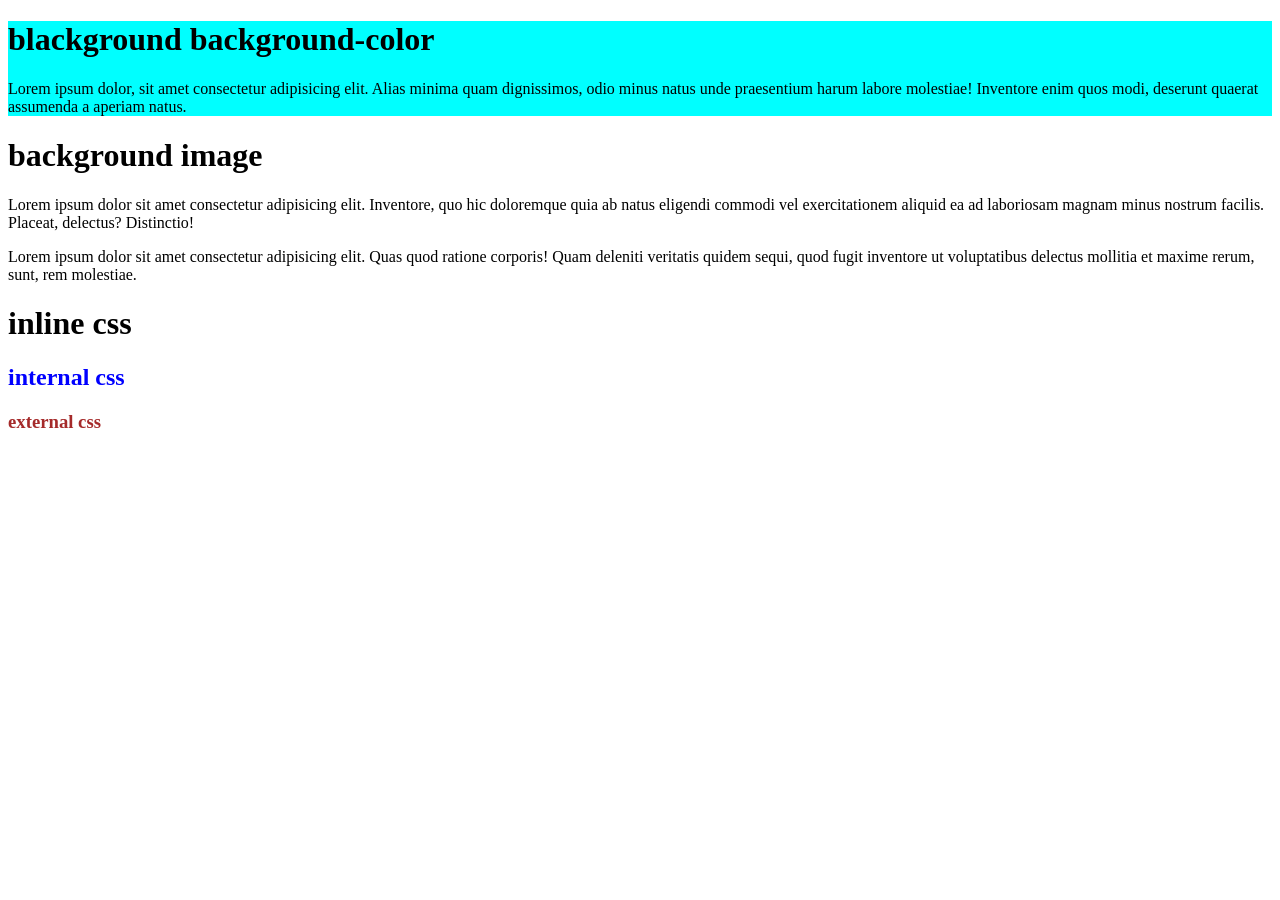
<file: index.html>
<!DOCTYPE html>
<html lang="en">

<head>
    <meta charset="UTF-8">
    <meta name="viewport" content="width=, initial-scale=1.0">
    <title>Document</title>
    <link rel="stylesheet" href="style.css">
    <style>
        h2 {
            color: blue;
        }
    </style>
</head>
<div style="background-color: aqua;">
    <h1>blackground background-color</h1>
    <p>Lorem ipsum dolor, sit amet consectetur adipisicing elit. Alias minima quam dignissimos, odio minus natus unde praesentium harum labore molestiae! Inventore enim quos modi, deserunt quaerat assumenda a aperiam natus.</p>
</div>
<div>
    <h1>background image</h1>
    <p>Lorem ipsum dolor sit amet consectetur adipisicing elit. Inventore, quo hic doloremque quia ab natus eligendi commodi vel exercitationem aliquid ea ad laboriosam magnam minus nostrum facilis. Placeat, delectus? Distinctio!</p>Lorem ipsum dolor sit amet consectetur adipisicing elit. Quas quod ratione corporis! Quam deleniti veritatis
        quidem sequi, quod fugit inventore ut voluptatibus delectus mollitia et maxime rerum, sunt, rem molestiae. </p>
</div>

<body>
    <h1 style="color: black;">inline css</h1>
    <h2>internal css</h2>
    <h3>external css</h3>
</body>

</html>
</file>
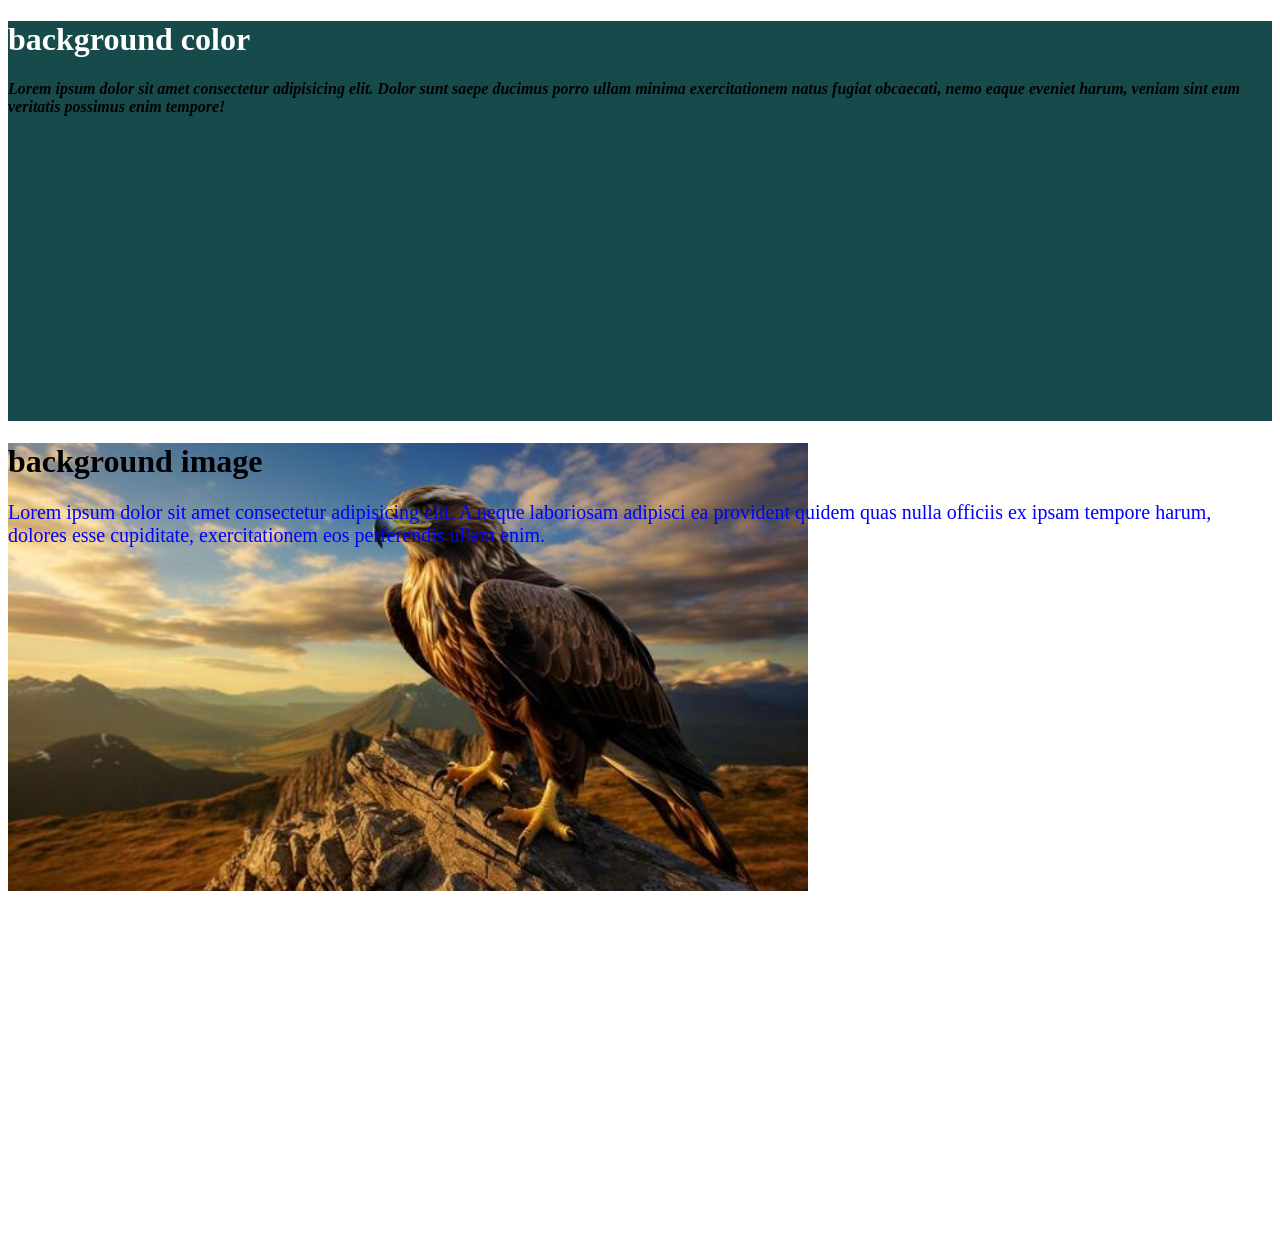
<file: background.html>
<!DOCTYPE html>
<html lang="en">

<head>
    <meta charset="UTF-8">
    <meta name="viewport" content="width=device-width, initial-scale=1.0">
    <title>Document</title>
</head>

<body>
    <div style="background-color: rgb(23, 75, 75);height: 400px;">
        <h1 style="color: white;">background color</h1>
        <p style="font-style: italic;font-weight: 700;">Lorem ipsum dolor sit amet consectetur adipisicing elit. Dolor sunt saepe ducimus porro ullam minima
            exercitationem natus fugiat obcaecati, nemo eaque eveniet harum, veniam sint eum veritatis possimus enim
            tempore!</p>

    </div>
    <div style="background-image: url(eagle.jpg);height: 800px;background-repeat: no-repeat;background-size: 800px;">
        <h1 >background image</h1>
        <p style="color: blue;font-size: 20px;">Lorem ipsum dolor sit amet consectetur adipisicing elit. A neque laboriosam adipisci ea provident quidem quas
            nulla officiis ex ipsam tempore harum, dolores esse cupiditate, exercitationem eos perferendis ullam enim.
        </p>
    </div>
</body>

</html>
</file>
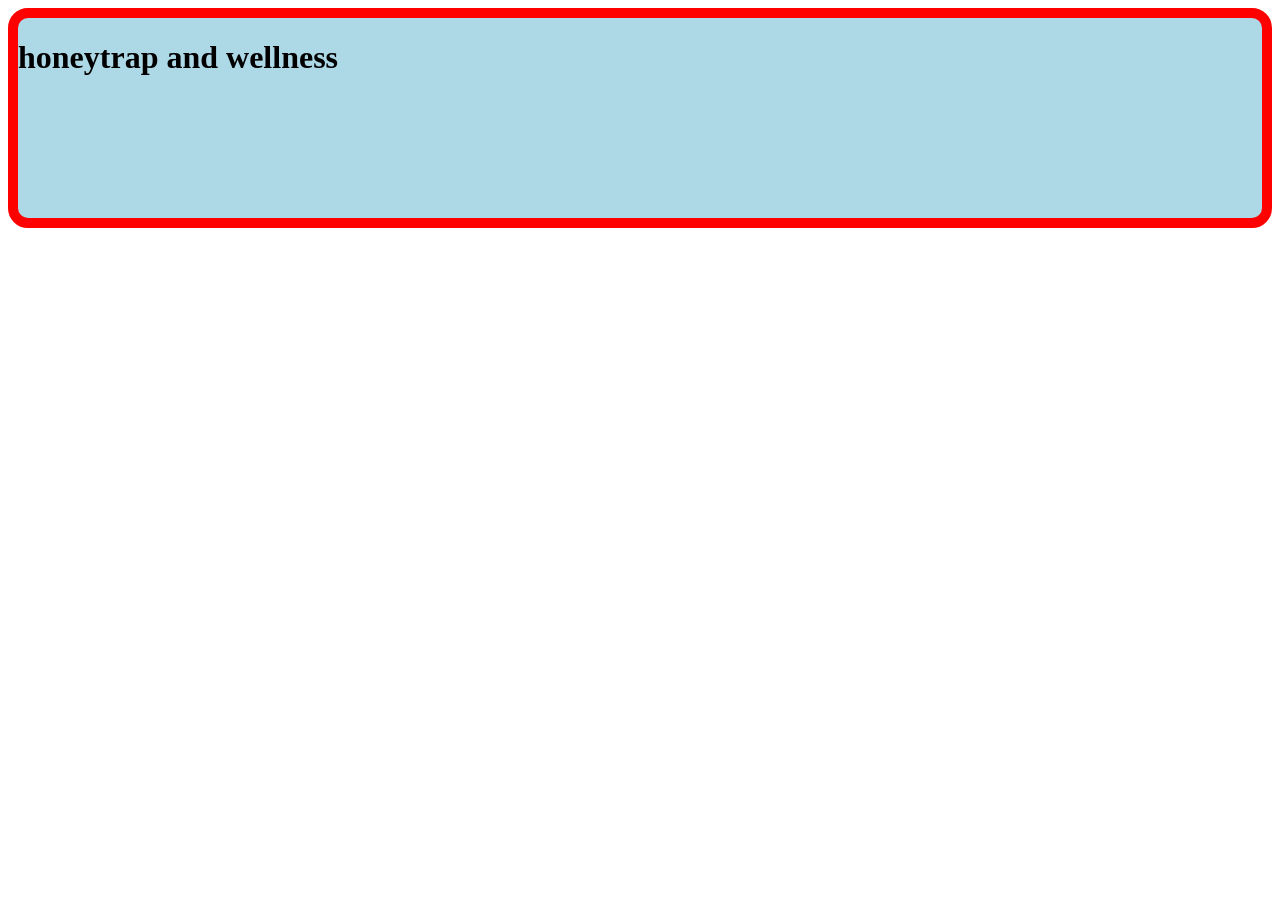
<file: borders.html>
<!DOCTYPE html>
<html lang="en">
<head>
    <meta charset="UTF-8">
    <meta name="viewport" content="width=device-width, initial-scale=1.0">
    <title>Document</title>
    <style>
        .container{
            background-color: lightblue;
            height: 200px;
            border: 10px solid red;
            border-radius: 20px
        }
    </style>
</head>
<body>
    <div class="container">
        <h1>honeytrap and wellness</h1>

    </div>
</body>
</html>
</file>
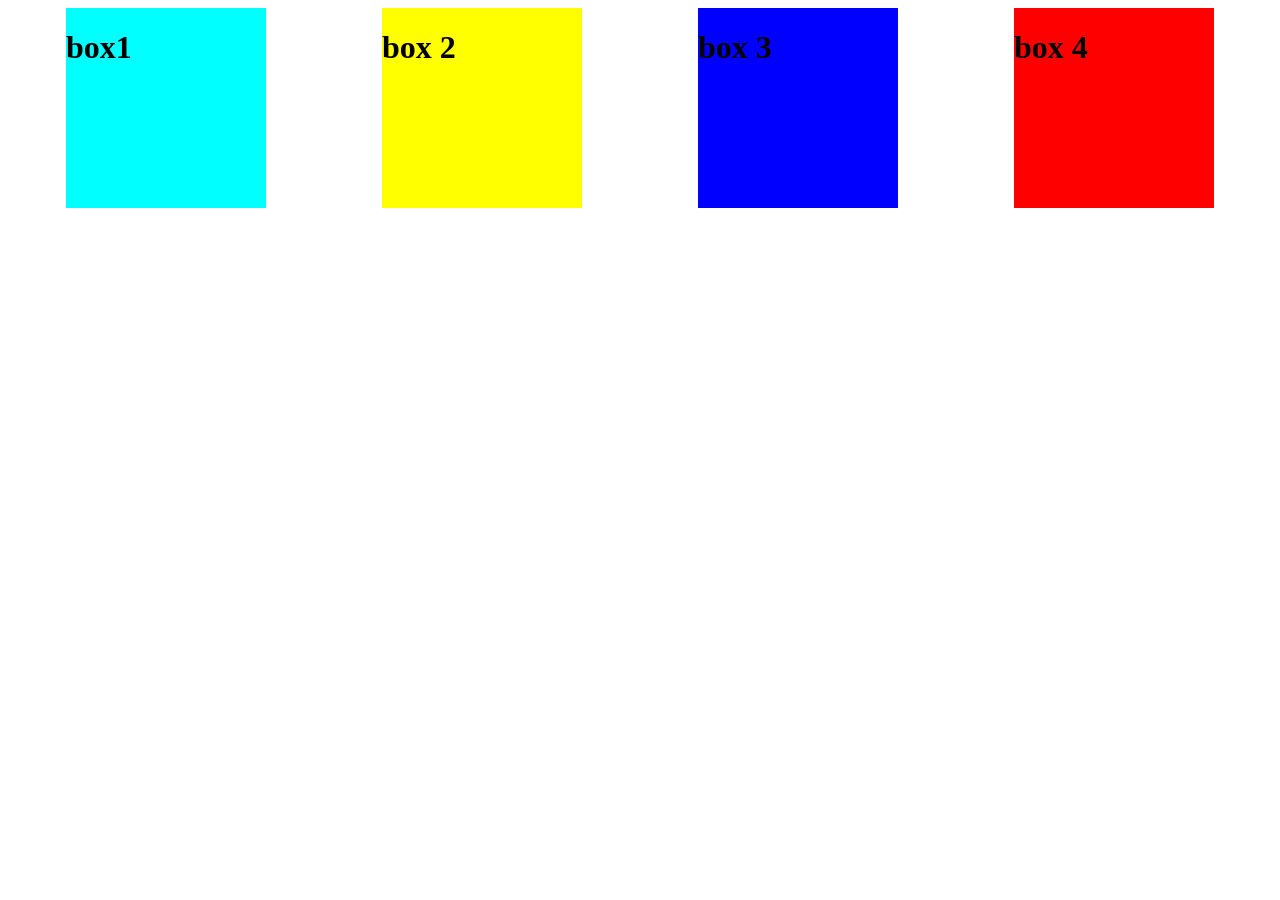
<file: flexbox.html>
<!DOCTYPE html>
<html lang="en">

<head>
    <meta charset="UTF-8">
    <meta name="viewport" content="width=device-width, initial-scale=1.0">
    <title>Document</title>
    <style>
        .container {
            display: flex;
            justify-content: space-around;
        }

        .box1 {
            background-color: aqua;
            height: 200px;
            width: 200px;
        }

        .box2 {
            background-color: yellow;
            height: 200px;
            width: 200px;
        }

        .box3 {
            background-color: blue;
            height: 200px;
            width: 200px;
        }

        .box4 {
            background-color: red;
            height: 200px;
            width: 200px;

        }
    </style>
</head>

<body>
    <div class="container">
        <div class="box1">
            <h1>box1</h1>
        </div>
        <div class="box2">
            <h1>box 2</h1>
        </div>
        <div class="box3">
            <h1>box 3</h1>
        </div>
        <div class="box4">
            <h1>box 4</h1>
        </div>
    </div>
</body>

</html>
</file>
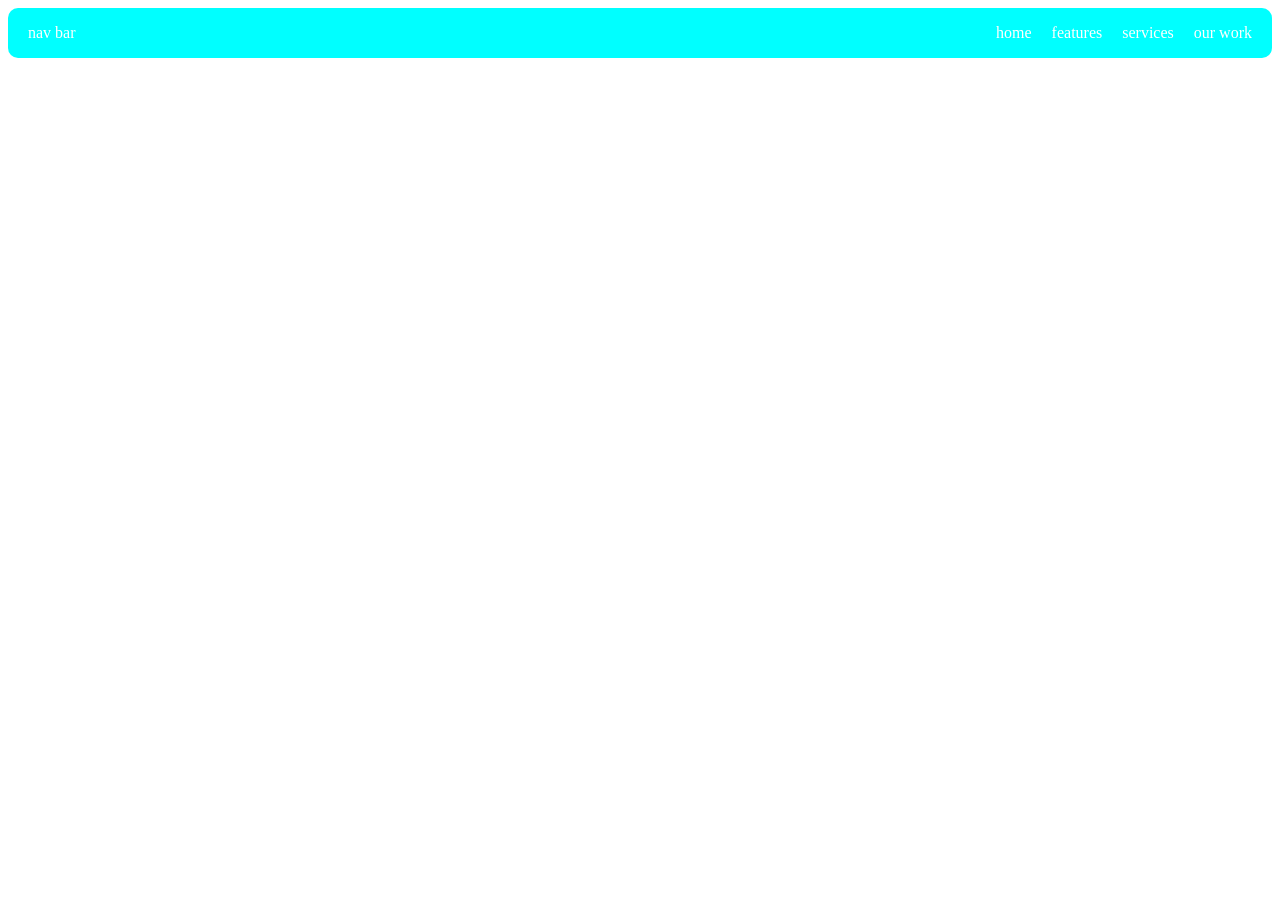
<file: navbar.html>
<!DOCTYPE html>
<html lang="en">
<head>
    <meta charset="UTF-8">
    <meta name="viewport" content="width=device-width, initial-scale=1.0">
    <title>Document</title>
    <style>
        .navbar{
            background-color: aqua;
            display: flex;
            align-items: center;
            justify-content: space-between;
            padding:0 0 0 20px;
            border-radius: 10px;
        }
        .navbar a{
            color: white;
            text-decoration: none;
            margin: 0 20px 0 0;
        }
        .navbar .list{
            list-style: none;
            display: flex;
        }
    </style>
</head>
<body>
    <div class="navbar">
        <a href="">nav bar</a>
        <ul class="list">
            <li><a href="">home</a>
            <li><a href="">features</a>
            <li><a href="">services</a>
            <li><a href="">our work</a>
        </ul>
          
    </div>
</body>
</html>
</file>
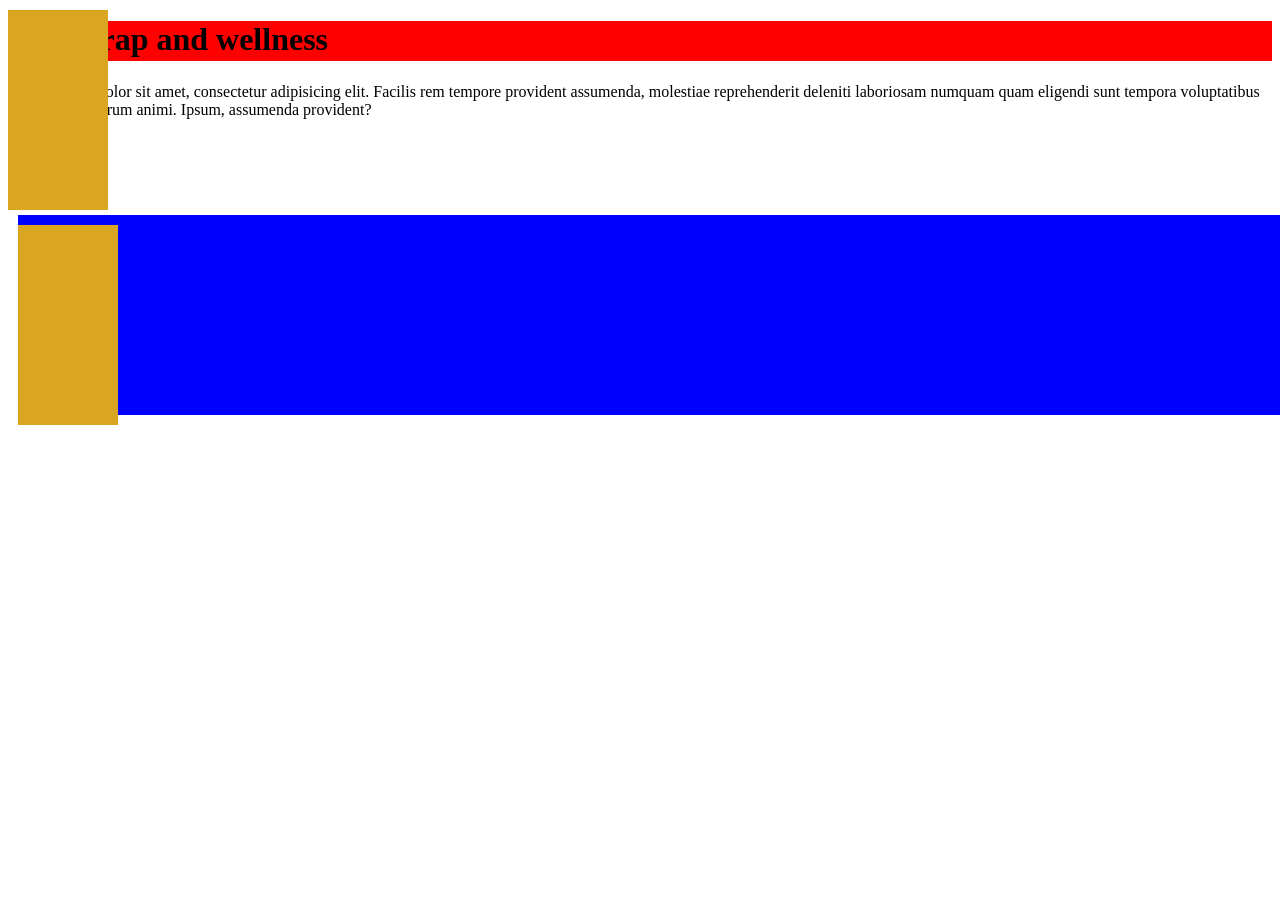
<file: position.html>
<!DOCTYPE html>
<html lang="en">

<head>
    <meta charset="UTF-8">
    <meta name="viewport" content="width=device-width, initial-scale=1.0">
    <title>Document</title>
    <link rel="stylesheet" href="position.css">
</head>

<body>
    <h1>honeytrap and wellness</h1>
    <p>Lorem ipsum dolor sit amet, consectetur adipisicing elit. Facilis rem tempore provident assumenda, molestiae
        reprehenderit deleniti laboriosam numquam quam eligendi sunt tempora voluptatibus quia culpa dolorum animi.
        Ipsum, assumenda provident?</p>
        <div class="relative">
            <div class="absolute">

            </div>

        </div>
        <div class="absolute">
        </div>
        <div class="fixed">

        </div>
</body>

</html>
</file>
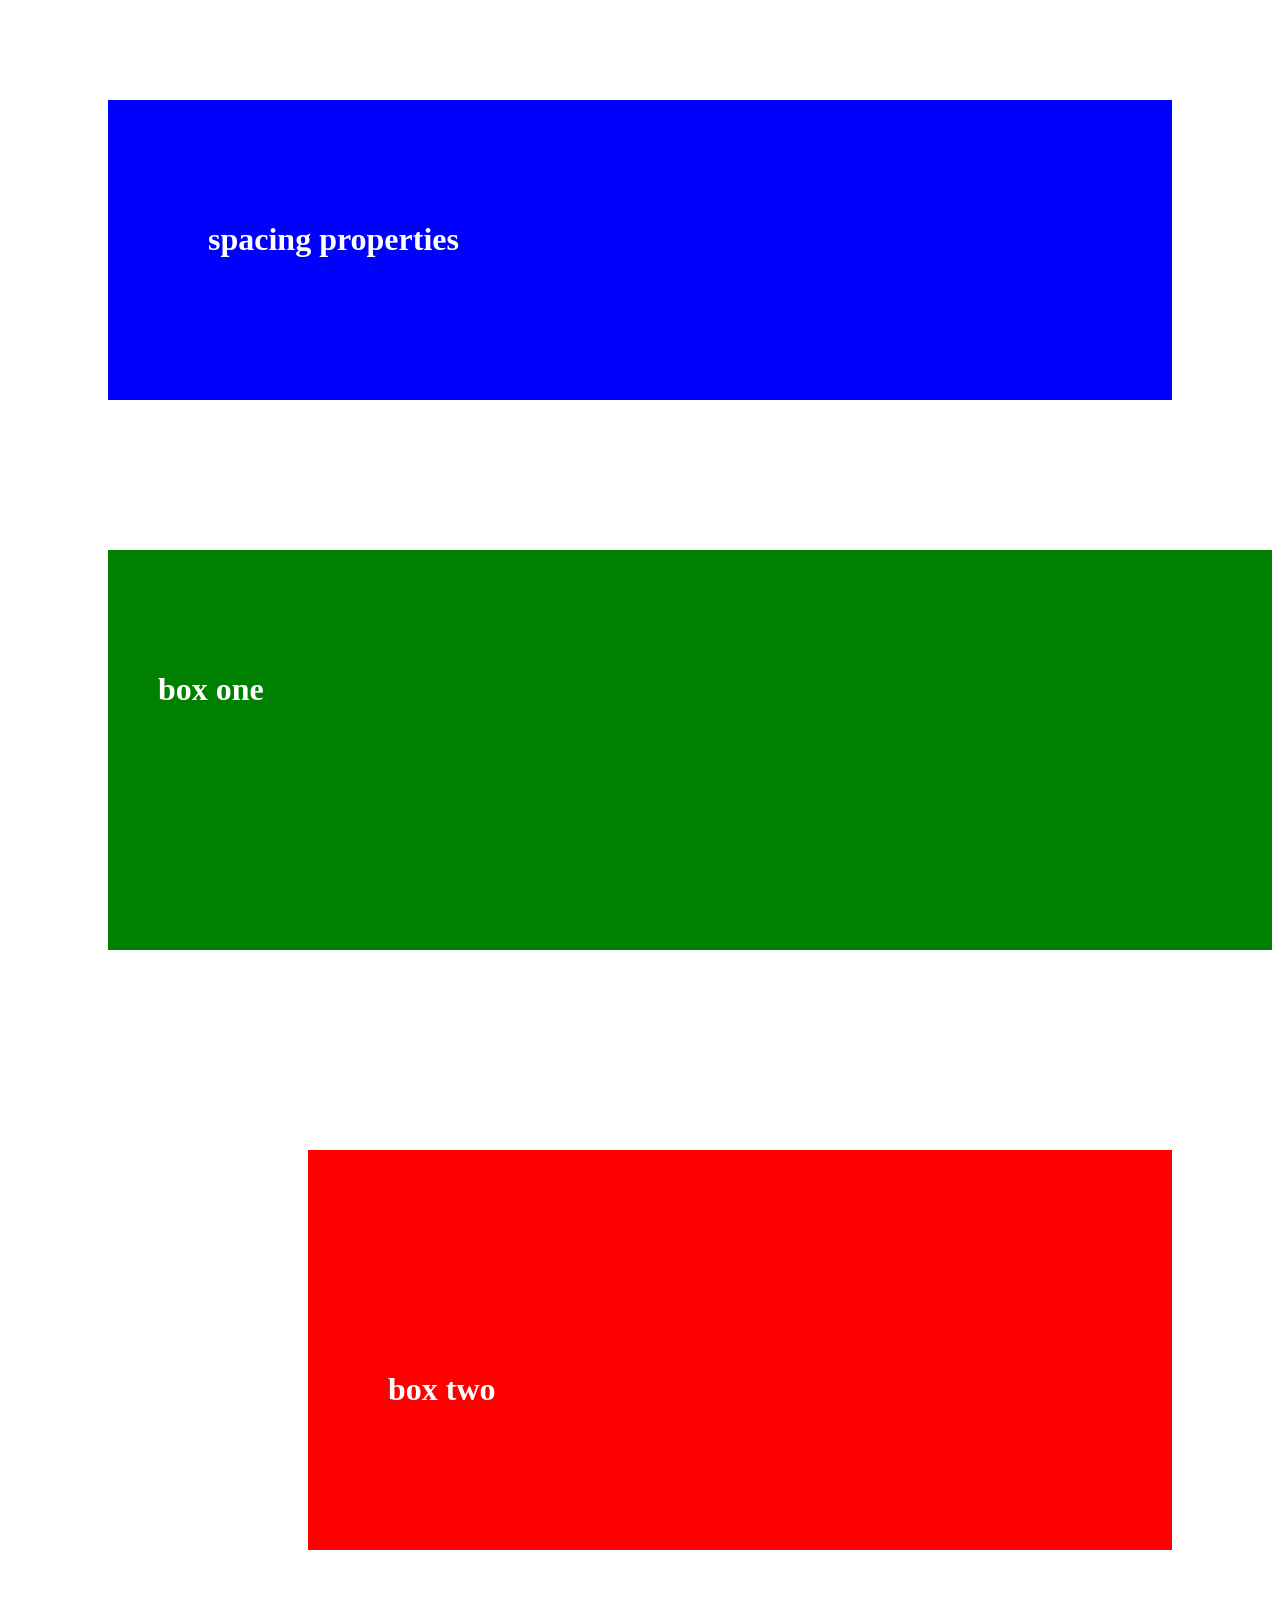
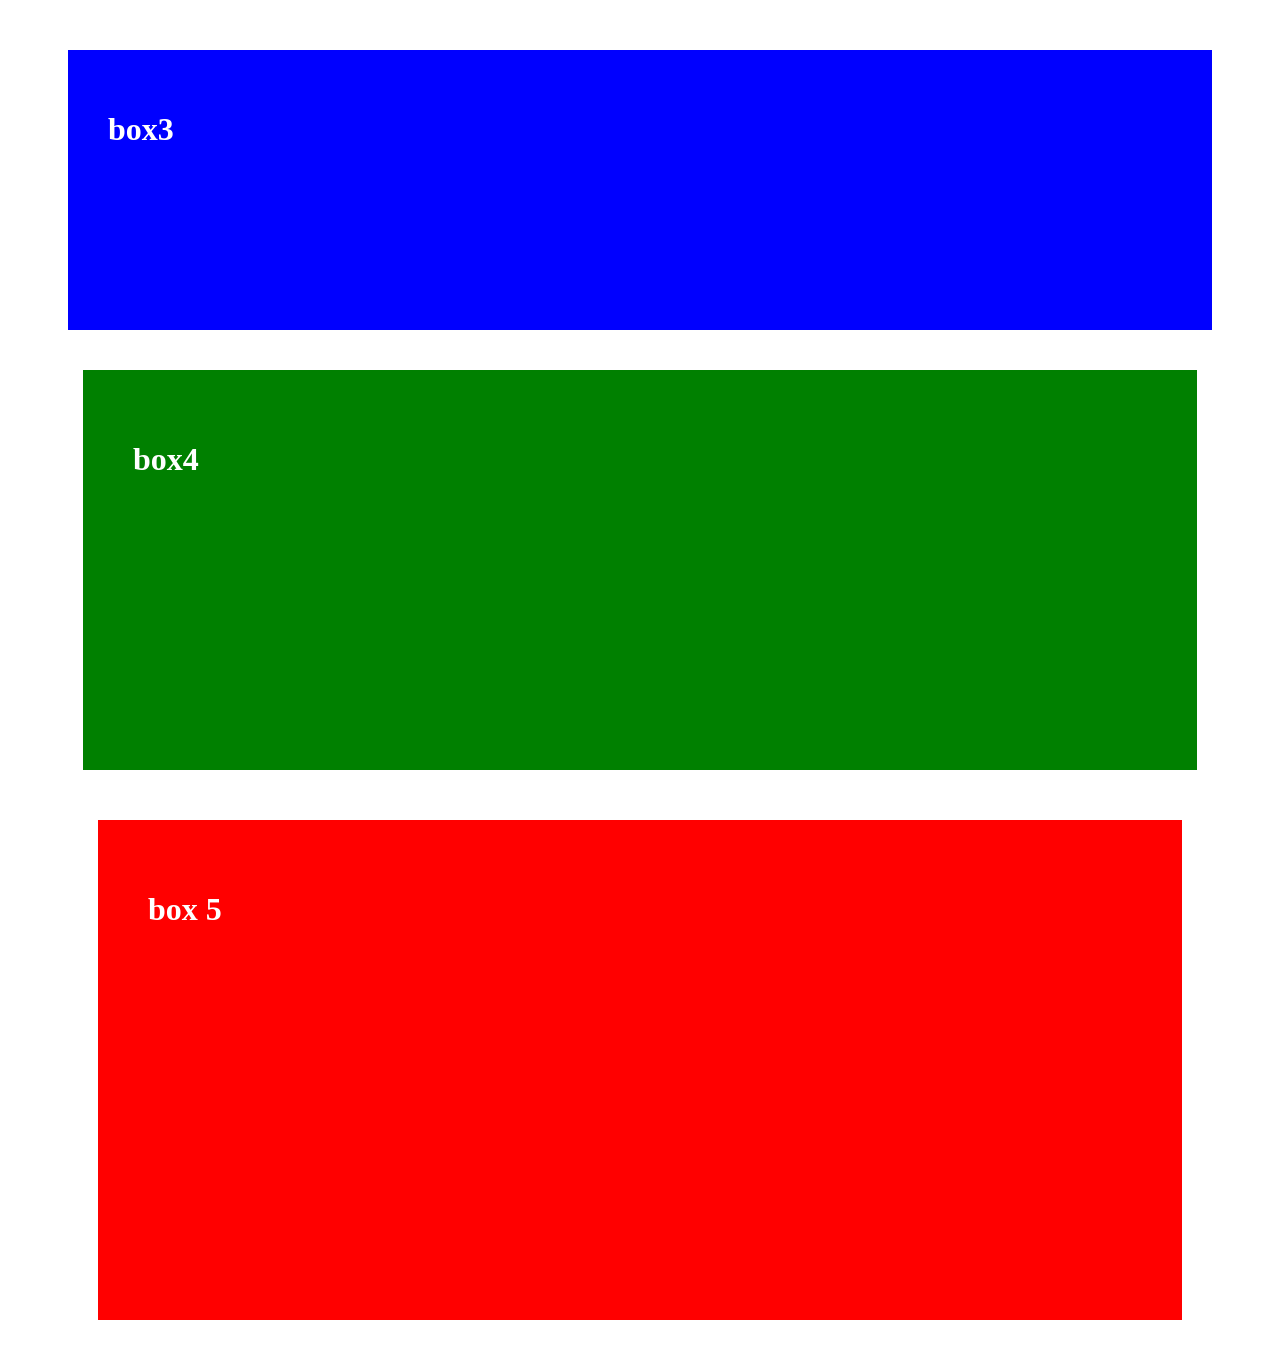
<file: spacing.html>
<!DOCTYPE html>
<html lang="en">

<head>
    <meta charset="UTF-8">
    <meta name="viewport" content="width=device-width, initial-scale=1.0">
    <title>Document</title>
</head>

<body>
    <div style="background-color: blue;height: 200px;
    color: white;margin-top: 100px;padding-top: 100px;margin-left: 100px;padding-left: 100px;margin-right: 100px;">
        <h1>spacing properties</h1>
    </div>
    <div style="background-color: green;height: 300px;
    color: white;margin-top: 150px;padding-left: 50px;padding-top: 100px;margin-left: 100px;">
        <h1>box one</h1>
    </div>
    <div style="background-color: red;height:200px;
    color: white;margin-left: 300px;padding-left: 80px;padding-top: 200px;margin-right: 100px;margin-top: 200px;margin-bottom: 100px;">
        <h1>box two</h1>
    </div>
    <div style="background-color: blue;height:200px;color: white;padding: 40px;margin: 30px 60px;">
        <h1>box3</h1>
    </div>
    <div style="background-color: green;height: 300px;color: white;padding: 50px;margin: 40px 75px;">
        <h1>box4</h1>
    </div>
    <div style="background-color: red;height: 400px;color: white;padding: 50px;margin: 50px 90px;">
        <h1>box 5</h1>
    </div>
</body>

</html>
</file>
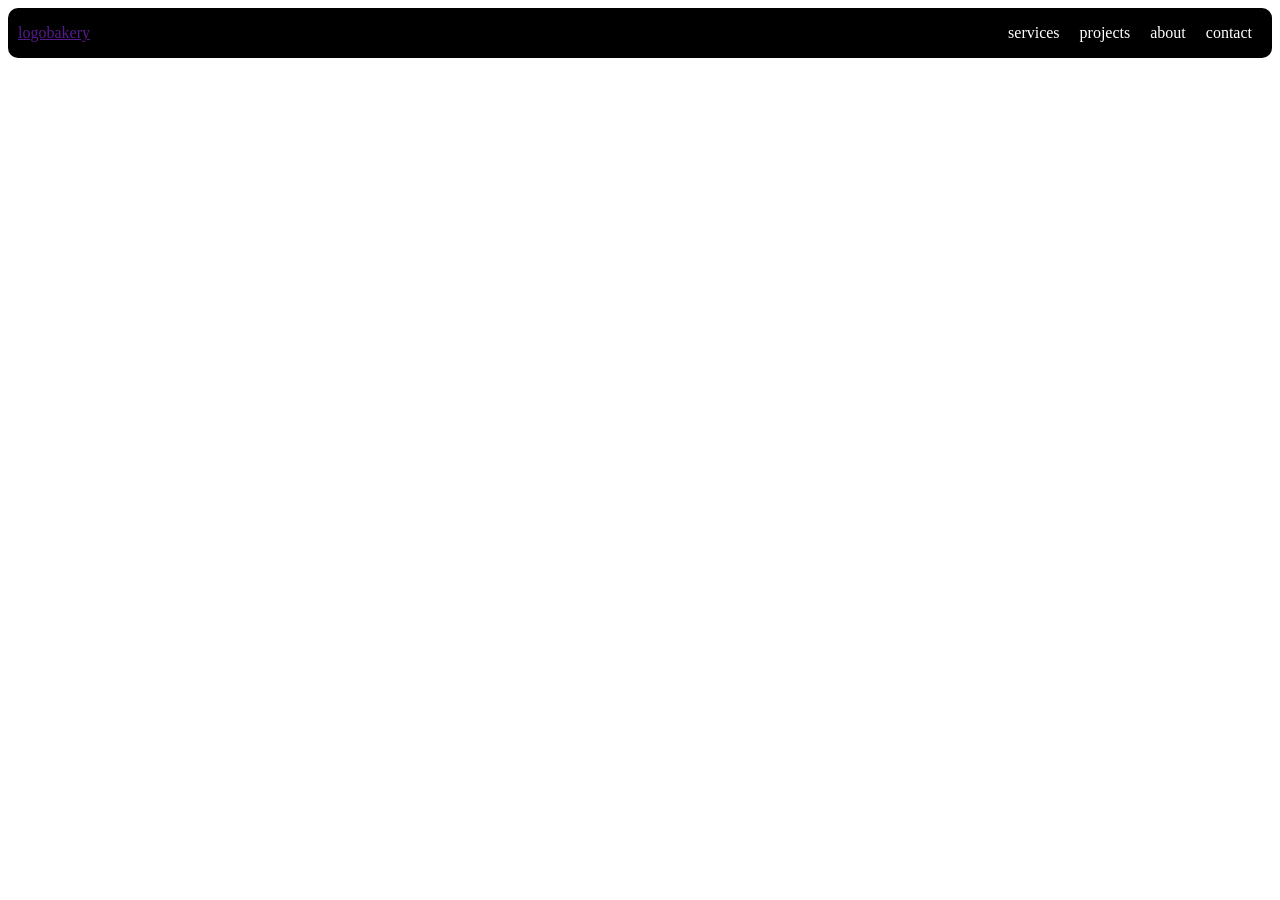
<file: task1.html>
<!DOCTYPE html>
<html lang="en">
<head>
     <meta charset="UTF-8">
    <meta name="viewport" content="width=device-width, initial-scale=1.0">
    <title>Document</title>
    <style>
        .navbar{
            background-color:black;
            display : flex;
            align-items:center;
            justify-content:space-between;
            padding : 0 0 0 10px;
            border-radius:10px;
        }
        .nav-links a{
            color: white;
            text-decoration: none;
            margin: 0 20px 0 0;
        }
        .navbar .nav-links{
            list-style: none;
            display: flex;
        }
    </style>
</head>
<body>
     <div class="navbar">
        <a href="">logobakery</a>
        <ul class="nav-links">
            <li><a href="">services</a>
            <li><a href="">projects</a>
            <li><a href="">about</a>
            <li><a href="">contact</a>
        </ul>
          
    </div>
</body>
</html>
</file>
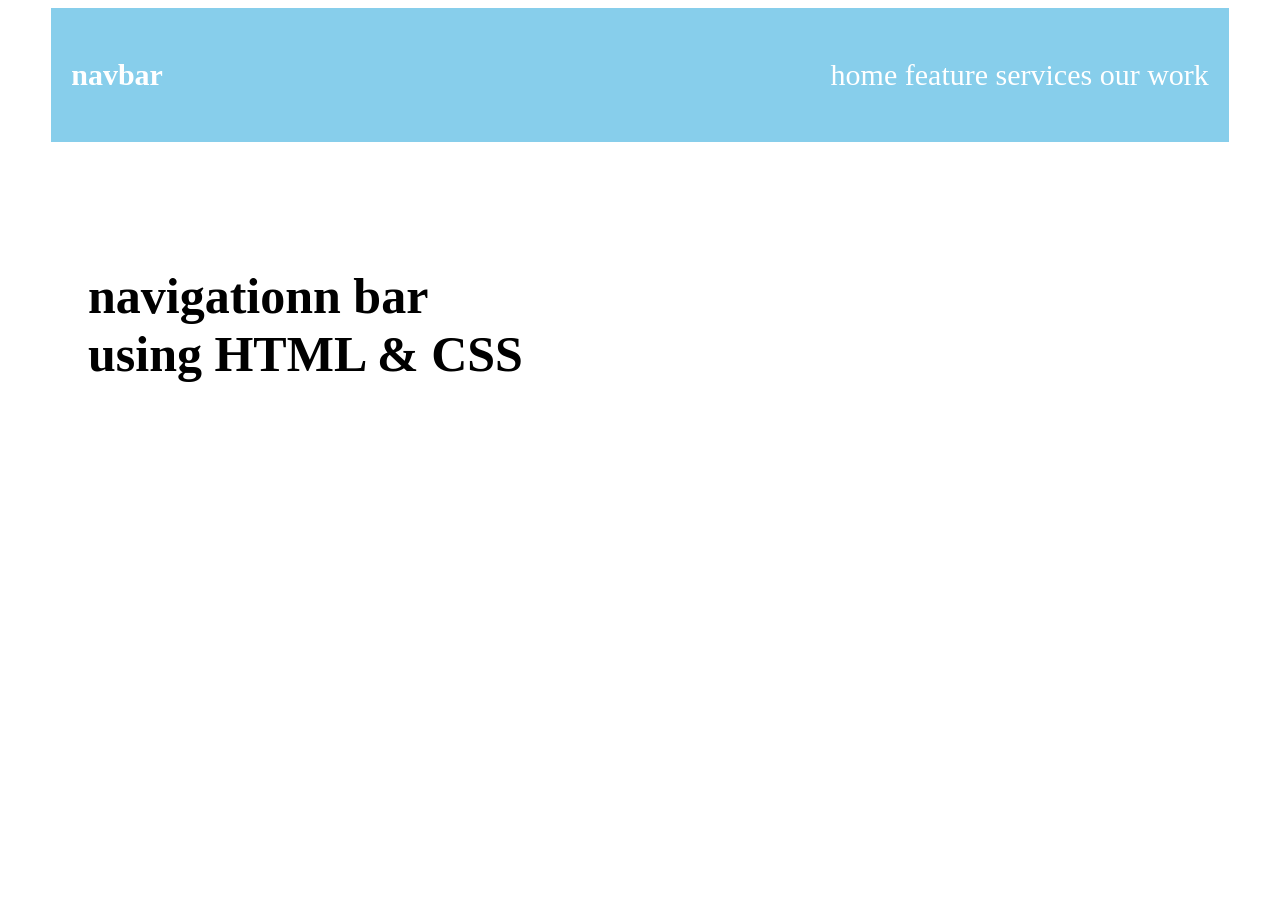
<file: task2.html>
<!DOCTYPE html>
<html lang="en">
<head>
    <meta charset="UTF-8">
    <meta name="viewport" content="width=device-width, initial-scale=1.0">
    <title>Document</title>
</head>
<body>
    <div style="background-color: skyblue;padding: 20px;
    color: white;font-size: 30px;width: 90%;margin: auto;">
        <p><strong>navbar</strong> <span style="float: right;"> home feature services our work</span></p>
    </div>
    <h1 style="font-size: 50px;margin: 125px 0 0 80px;">navigationn bar <br> using HTML & CSS</h1>
</body>
</html>
</file>
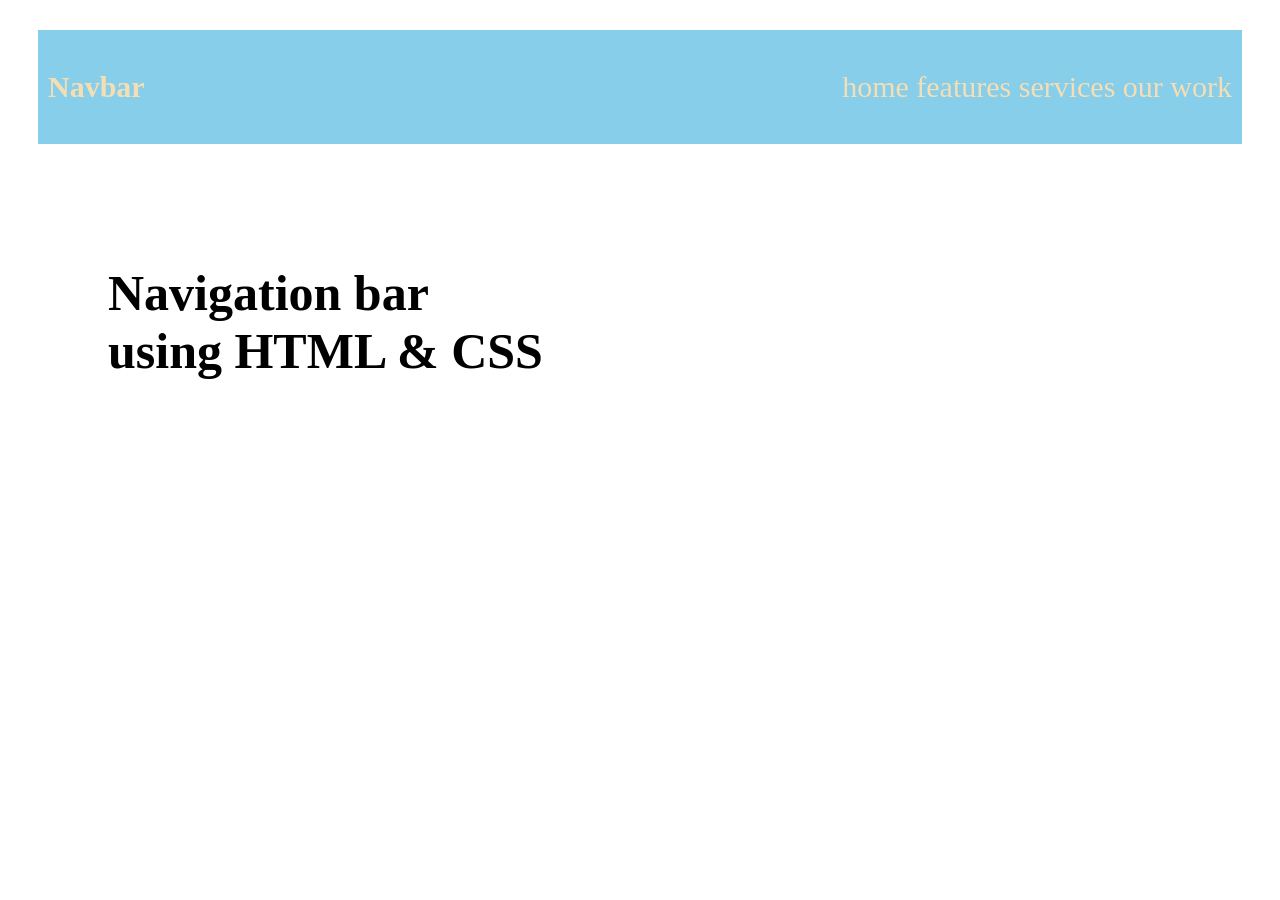
<file: task2_rev.html>
<!DOCTYPE html>
<html lang="en">

<head>
    <meta charset="UTF-8">
    <meta name="viewport" content="width=device-width, initial-scale=1.0">
    <title>Document</title>
</head>

<body>
    <div style="background-color: skyblue;padding: 10px;color: wheat;font-size: 30px;;margin:30px;">
        <p><strong>Navbar</strong><span style="float: right;">home features services our work</span></p>
    </div>
    <h1 style="font-size: 50px;margin: 120px 0 0 100px;">Navigation bar <br> using HTML & CSS</h1>
</body>

</html>
</file>
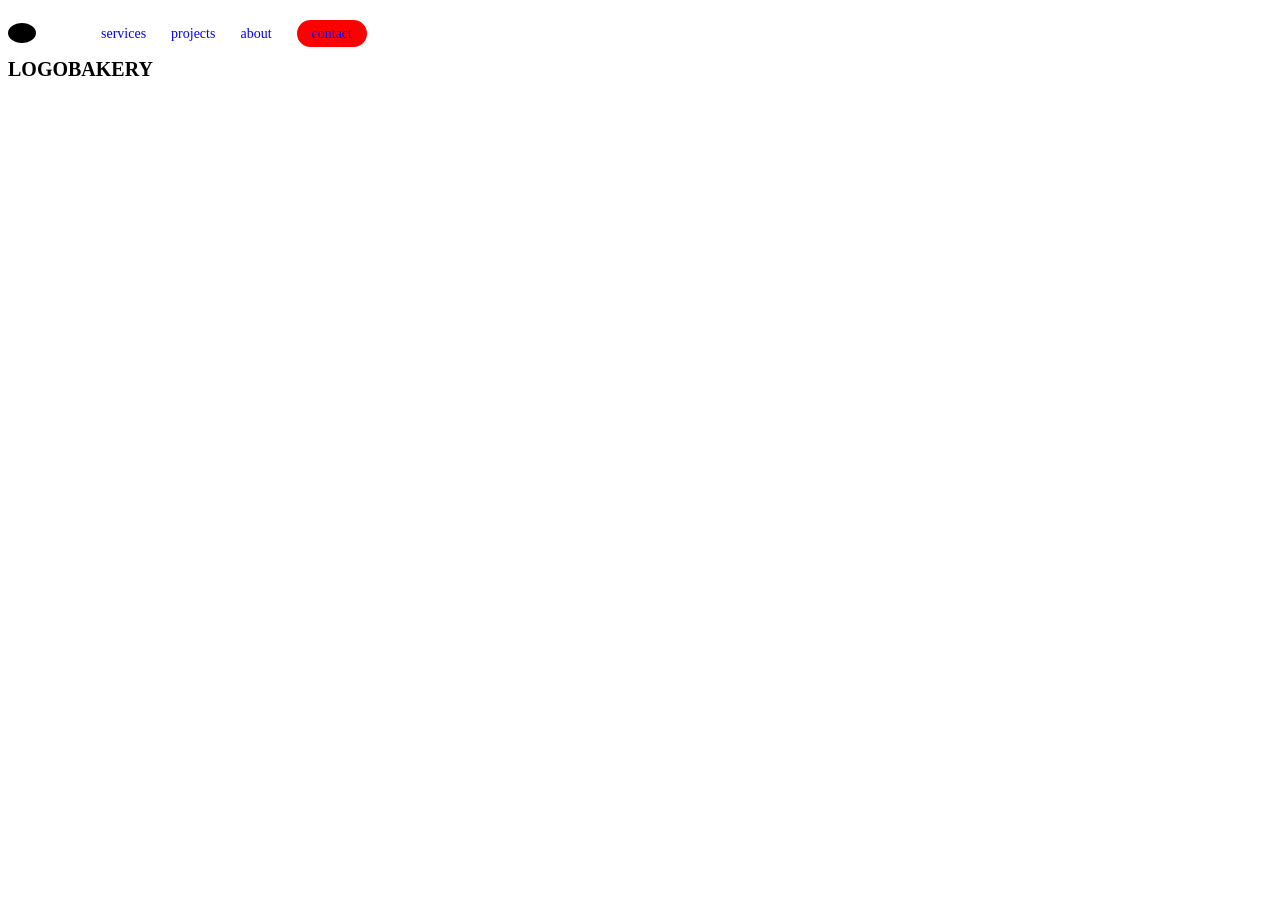
<file: task4.html>
<!DOCTYPE html>
<html lang="en">
<head>
    <meta charset="UTF-8">
    <meta name="viewport" content="width=device-width, initial-scale=1.0">
    <title>Document</title>
    <style>
        .navbar{
            display: flex;
            justify-content: space-between;
            align-items: center;
            background-color: yellowgreen;
            padding: 5px 10px;
            border-radius: 8px;
            color: white;
        }
        .left{
            display: flex;
            align-items: center;
            gap: 25px;
        }
        .back{
            background-color: black;
            padding: 10px 14px;
            border-radius: 50%;
            color: white;
        }
        .left a {
            text-decoration: none;
            color: blue;
            font-size: 14px;
        }
        .contact{
            background-color: red;
            color: white;
            padding: 6px 15px;
            border-radius: 15px;
        }
        .logo{
            font-weight: bold;
            font-size: 20px;
        }
        .list{
            display:flex;
            gap: 25px;
            list-style: none;
        }
    </style>
</head>
<body>
    <div class="left">
        <span class="back"></span>
        <ul class="list">
            <li><a href="">services</a></li>
            <li><a href="">projects</a></li>
            <li><a href="">about</a></li>
            <li><a href="" class="contact">contact</a></li>
        </ul>
    </div>
    <div class="logo">LOGOBAKERY</div>
</body>
</html>
</file>
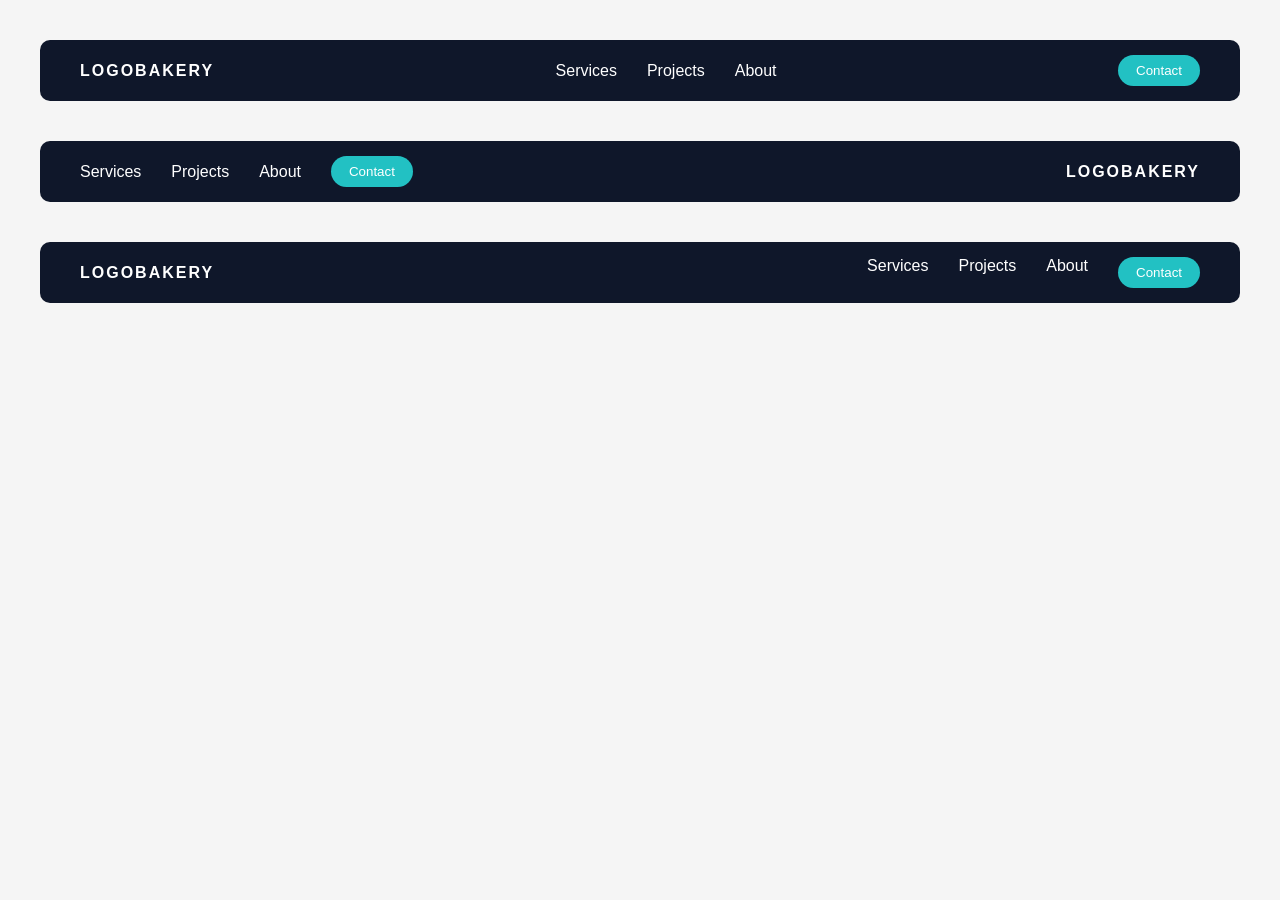
<file: trial.html>
<!DOCTYPE html>
<html lang="en">
<head>
  <meta charset="UTF-8">
  <title>Navbars</title>
  <link rel="stylesheet" href="style.css">
  <style>
    * {
  margin: 0;
  padding: 0;
  box-sizing: border-box;
  font-family: Arial, sans-serif;
}

body {
  background: #f5f5f5;
  padding: 40px;
}

/* Shared navbar style */
.navbar {
  display: flex;
  align-items: center;
  justify-content: space-between;
  background: #0f172a;
  padding: 15px 40px;
  border-radius: 10px;
  margin-bottom: 40px;
  color: white;
}

/* Logo */
.logo {
  font-weight: bold;
  letter-spacing: 2px;
}

/* Links */
.nav-links {
  display: flex;
  list-style: none;
  gap: 30px;
}

.nav-links li {
  cursor: pointer;
  transition: 0.3s;
}

.nav-links li:hover {
  color: #38bdf8;
}

/* Button */
.btn {
  background: #22c1c3;
  border: none;
  padding: 8px 18px;
  border-radius: 20px;
  cursor: pointer;
  color: white;
  transition: 0.3s;
}

.btn:hover {
  background: #0ea5e9;
}

/* ---------- NAV 2 CUSTOM ---------- */
.nav2 {
  justify-content: space-between;
}

.nav2 .nav-links {
  align-items: center;
}

/* ---------- NAV 3 CUSTOM ---------- */
.nav3 {
  justify-content: space-between;
}
  </style>
</head>
<body>

  <!-- Navbar 1 -->
  <nav class="navbar nav1">
    <div class="logo">LOGOBAKERY</div>
    <ul class="nav-links">
      <li>Services</li>
      <li>Projects</li>
      <li>About</li>
    </ul>
    <button class="btn">Contact</button>
  </nav>

  <!-- Navbar 2 -->
  <nav class="navbar nav2">
    <ul class="nav-links">
      <li>Services</li>
      <li>Projects</li>
      <li>About</li>
      <button class="btn">Contact</button>
    </ul>
    <div class="logo">LOGOBAKERY</div>
  </nav>

  <!-- Navbar 3 -->
  <nav class="navbar nav3">
    <div class="logo">LOGOBAKERY</div>
    <ul class="nav-links">
      <li>Services</li>
      <li>Projects</li>
      <li>About</li>
      <button class="btn">Contact</button>
    </ul>
  </nav>

</body>
</html>
</file>
<file: style.css>
h3{
    color: brown;
}
</file>
<file: position.css>
.relative{
    background-color: blue;
    height: 200px;
    position: relative;
    top: 80px;
    left:10px;
}
.absolute{
    background-color: goldenrod;
    height: 200px;
    width: 100px;
    position: absolute;
    top: 10px;
}
h1{
    background-color: red;
    height:40px;
}
</file>
